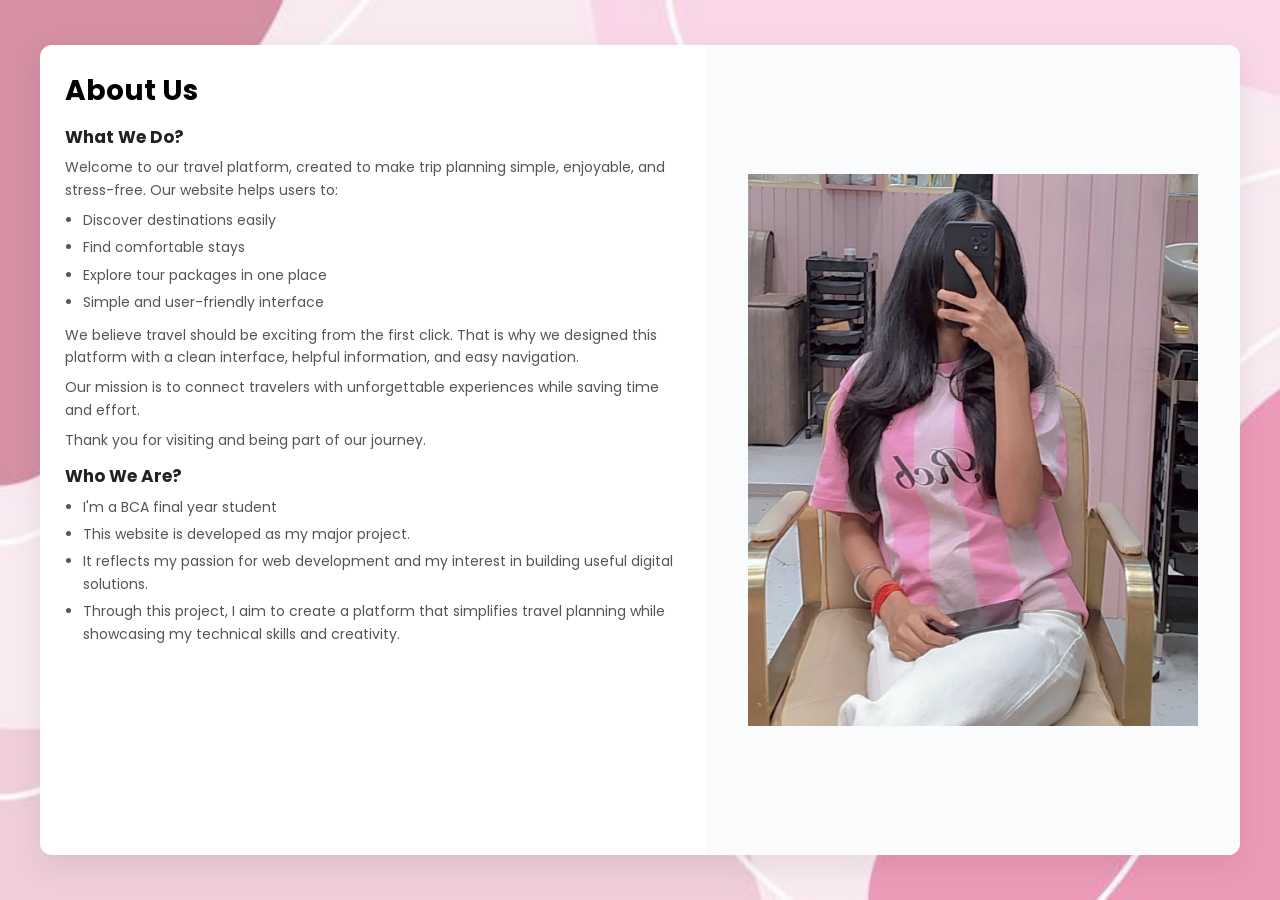
<file: Frontend/about.html>
<!DOCTYPE html>
<html lang="en">
<head>
  <meta charset="UTF-8">
  <title>About Us</title>

  <link href="https://fonts.googleapis.com/css2?family=Poppins:wght@300;400;600&display=swap" rel="stylesheet">
  <link rel="stylesheet" href="css/info.css">
</head>

<body>

<section class="privacy-wrapper">

  <div class="privacy-card">

    <!-- LEFT CONTENT -->
    <div class="privacy-main">

      <!-- SECTION 1: WHAT WE DO -->
      <h1>About Us</h1>

      <div class="privacy-body">
        <h2>What We Do?</h2>

        <p>
          Welcome to our travel platform, created to make trip planning simple, enjoyable, and stress-free.
          Our website helps users to:
        <p>
            <ul>
  <li>Discover destinations easily</li>
  <li>Find comfortable stays</li>
  <li>Explore tour packages in one place</li>
  <li>Simple and user-friendly interface</li>
</ul>
          We believe travel should be exciting from the first click. That is why we designed this platform with a clean interface,
          helpful information, and easy navigation.
        </p>

        <p>
          Our mission is to connect travelers with unforgettable experiences while saving time and effort.
        </p>

        <p>
          Thank you for visiting and being part of our journey.
        </p>

        <!-- SECTION 2: WHO WE ARE -->
        <h2>Who We Are?</h2>

<ul>
  <li> I'm a BCA final year student</li>
  <li>This website is developed as my major project.</li>
  <li>It reflects my passion for web development and my interest in building useful digital solutions.</li>
  <li>Through this project, I aim to create a platform that simplifies travel planning while showcasing my technical skills and creativity.</li>
</ul>

      </div>

    </div>

    <!-- RIGHT IMAGE -->
    <div class="privacy-image">
      <img src="images/About.jpg" alt="About Illustration">
    </div>

  </div>

</section>

</body>
</html>
</file>
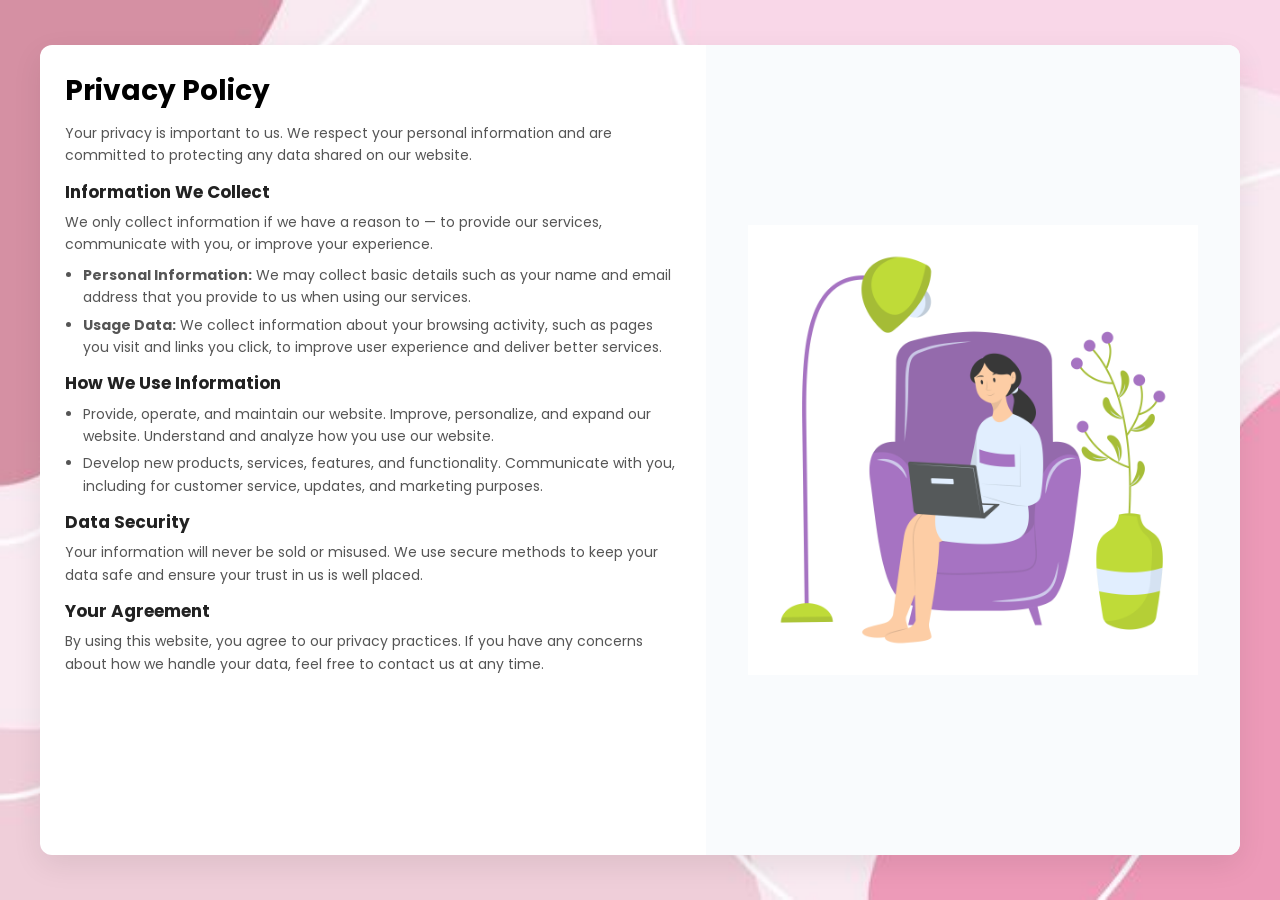
<file: Frontend/privacy.html>
<!DOCTYPE html>
<html lang="en">
<head>
  <meta charset="UTF-8">
  <title>Privacy Policy</title>

  <link href="https://fonts.googleapis.com/css2?family=Poppins:wght@300;400;600&display=swap" rel="stylesheet">
  <link rel="stylesheet" href="css/info.css">
</head>

<body>

<section class="privacy-wrapper">

  <div class="privacy-card">

    <!-- LEFT: Main Content -->
    <div class="privacy-main">
      <h1>Privacy Policy</h1>
      <p class="privacy-meta"></p>

      <div class="privacy-body">

        <p class="privacy-intro">
          Your privacy is important to us. We respect your personal information and are committed
          to protecting any data shared on our website.
        </p>

        <h2>Information We Collect</h2>
        <p>
          We only collect information if we have a reason to — to provide our services,
          communicate with you, or improve your experience.
        </p>
        <ul>
          <li>
            <strong>Personal Information:</strong> We may collect basic details such as your
            name and email address that you provide to us when using our services.
          </li>
          <li>
            <strong>Usage Data:</strong> We collect information about your browsing activity,
            such as pages you visit and links you click, to improve user experience and deliver
            better services.
          </li>
        </ul>

        <h2>How We Use Information</h2>
<ul>
  <li>
    Provide, operate, and maintain our website. Improve, personalize, and expand our website. Understand and analyze how you use our website.
  </li>

  <li>
    Develop new products, services, features, and functionality. Communicate with you, including for customer service, updates, and marketing purposes.
  </li>
</ul>

        <h2>Data Security</h2>
        <p>
          Your information will never be sold or misused. We use secure methods to keep your
          data safe and ensure your trust in us is well placed.
        </p>

        <h2>Your Agreement</h2>
        <p>
          By using this website, you agree to our privacy practices. If you have any concerns
          about how we handle your data, feel free to contact us at any time.
        </p>

      </div>
    </div>

    <!-- RIGHT: IMAGE -->
    <div class="privacy-image">
      <img src="images/privacy.jpg" alt="Privacy Illustration">
    </div>

  </div>

</section>

</body>
</html>
</file>
<file: Frontend/css/info.css>
/* ── Privacy Policy Page Styles ── */

/* RESET */
* {
  margin: 0;
  padding: 0;
  box-sizing: border-box;
  font-family: "Poppins", sans-serif;
}

/* BACKGROUND */
body {
  background: url("../images/BG\ \(2\).jpg") no-repeat center center/cover;
  min-height: 100vh;
}

/* WRAPPER */
.privacy-wrapper {
  height: 100vh;
  display: flex;
  align-items: center;
  justify-content: center;
  padding: 20px;
}

/* CARD */
.privacy-card {
  display: flex;
  width: 100%;
  max-width: 1200px;
  height: 90vh; /* fit inside screen */
  background: #fff;
  border-radius: 12px;
  box-shadow: 0 10px 30px rgba(0,0,0,0.08);
  overflow: hidden;
}

/* LEFT CONTENT */
.privacy-main {
  flex: 1.2;
  padding: 25px;
  overflow: hidden; /* 🚫 no scroll */
}

/* TITLE */
.privacy-main h1 {
  font-size: 28px;
  margin-bottom: 5px;
}

/* META */
.privacy-meta {
  font-size: 13px;
  color: #888;
  margin-bottom: 10px;
}

/* BODY TEXT */
.privacy-body {
  font-size: 14px;
  color: #555;
  line-height: 1.6;
}

/* HEADINGS */
.privacy-body h2 {
  margin-top: 12px;
  margin-bottom: 5px;
  font-size: 17px;
  color: #222;
}

/* PARAGRAPHS */
.privacy-body p {
  margin-bottom: 8px;
}

/* LISTS */
.privacy-body ul {
  margin-left: 18px;
  margin-bottom: 10px;
}

.privacy-body li {
  margin-bottom: 5px;
}

/* INTRO */
.privacy-intro {
  margin-bottom: 10px;
}

/* RIGHT IMAGE */
.privacy-image {
  flex: 1;
  background: #f9fbfd;
  display: flex;
  align-items: center;
  justify-content: center;
  padding: 10px;
}

/* BIGGER IMAGE */
.privacy-image img {
  width: 100%;
  max-width: 450px; /* 🔥 bigger */
}

/* RESPONSIVE */
@media (max-width: 768px) {
  body {
    overflow: auto; /* allow scroll on small screens */
  }

  .privacy-card {
    flex-direction: column;
    height: auto;
  }

  .privacy-main {
    overflow: visible;
  }

  .privacy-image img {
    max-width: 250px;
  }
}
</file>
